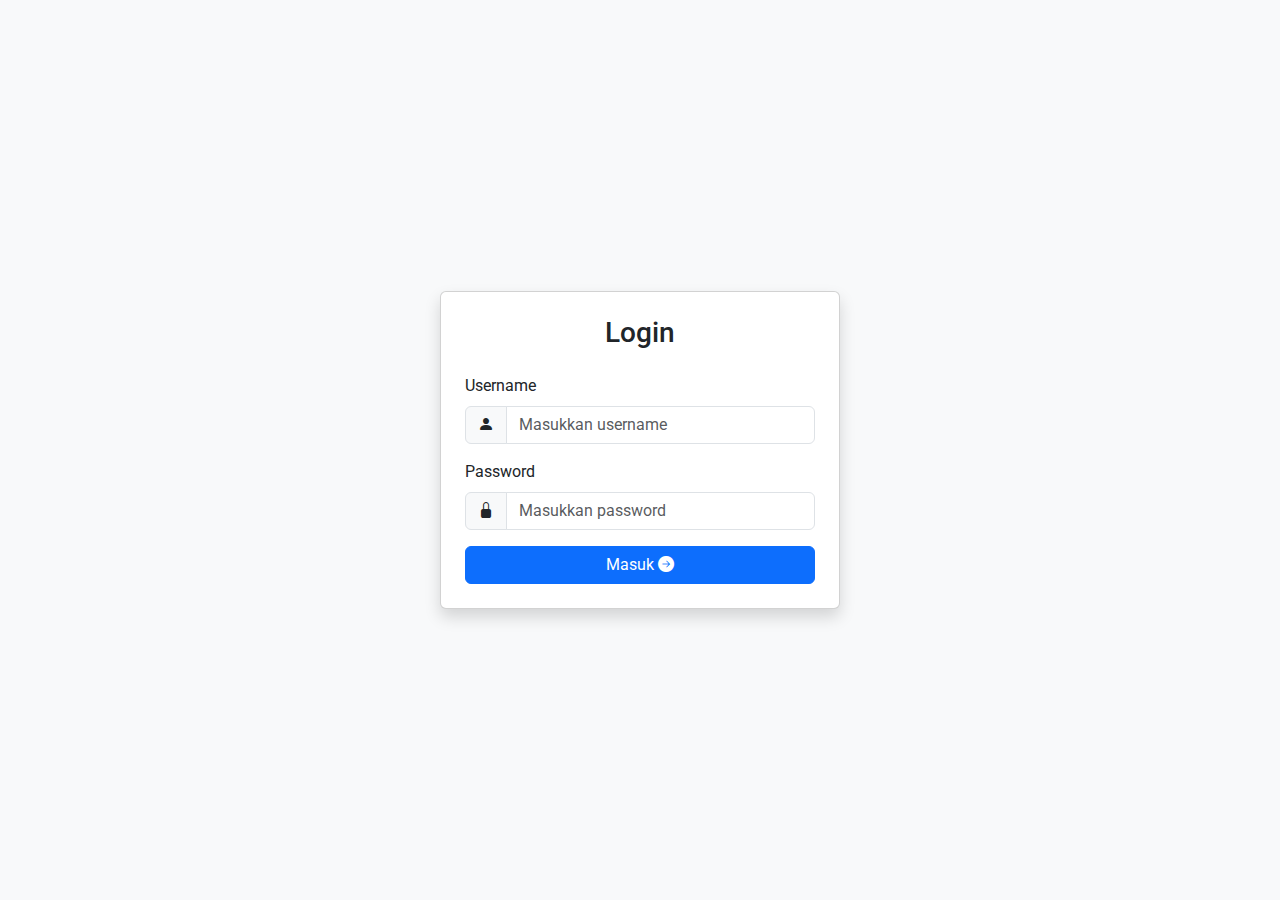
<file: index.html>
<!DOCTYPE html>
<html lang="id">
<head>
    <meta charset="UTF-8">
    <meta http-equiv="X-UA-Compatible" content="IE=edge">
    <meta name="viewport" content="width=device-width, initial-scale=1.0">
    <title>Login - Manajemen Tugas Kuliah</title>
    <!-- Google Fonts -->
    <link href="https://fonts.googleapis.com/css2?family=Roboto:wght@400;500;700&display=swap" rel="stylesheet">
    <!-- Bootstrap CSS -->
    <link href="https://cdn.jsdelivr.net/npm/bootstrap@5.3.0/dist/css/bootstrap.min.css" rel="stylesheet">
    <!-- Bootstrap Icons -->
    <link rel="stylesheet" href="https://cdn.jsdelivr.net/npm/bootstrap-icons@1.10.5/font/bootstrap-icons.css">
    <!-- Custom CSS -->
    <link rel="stylesheet" href="styles.css">
</head>
<body class="bg-light">
    <div class="container d-flex justify-content-center align-items-center vh-100">
        <div class="card p-4 shadow" style="width: 100%; max-width: 400px; animation: fadeIn 1s;">
            <h3 class="card-title text-center mb-4">Login</h3>
            <form id="login-form">
                <div class="mb-3">
                    <label for="username" class="form-label">Username</label>
                    <div class="input-group">
                        <span class="input-group-text"><i class="bi bi-person-fill"></i></span>
                        <input type="text" class="form-control" id="username" placeholder="Masukkan username" required>
                    </div>
                </div>
                <div class="mb-3">
                    <label for="password" class="form-label">Password</label>
                    <div class="input-group">
                        <span class="input-group-text"><i class="bi bi-lock-fill"></i></span>
                        <input type="password" class="form-control" id="password" placeholder="Masukkan password" required>
                    </div>
                </div>
                <button type="submit" class="btn btn-primary w-100">Masuk <i class="bi bi-arrow-right-circle-fill"></i></button>
            </form>
            <div id="login-error" class="alert alert-danger mt-3 d-none" role="alert">
                <i class="bi bi-exclamation-triangle-fill"></i> Username atau password salah.
            </div>
        </div>
    </div>

    <!-- Bootstrap JS dan Popper.js -->
    <script src="https://cdn.jsdelivr.net/npm/bootstrap@5.3.0/dist/js/bootstrap.bundle.min.js"></script>
    <!-- Custom JS -->
    <script src="script.js"></script>
</body>
</html>
</file>
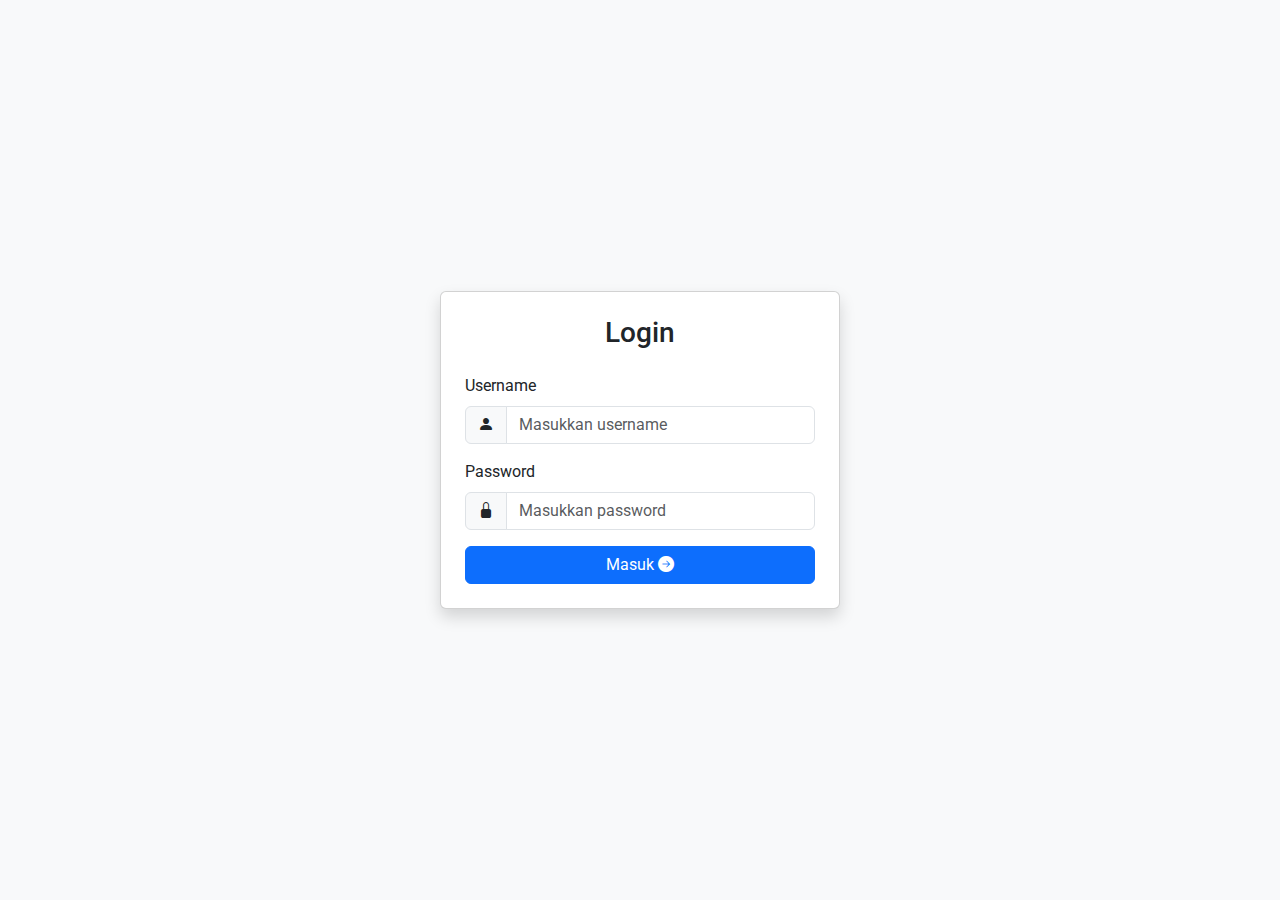
<file: tasks.html>
<!DOCTYPE html>
<html lang="id">

<head>
    <meta charset="UTF-8">
    <meta http-equiv="X-UA-Compatible" content="IE=edge">
    <meta name="viewport" content="width=device-width, initial-scale=1.0">
    <title>Manajemen Tugas Kuliah</title>
    <!-- Google Fonts -->
    <link href="https://fonts.googleapis.com/css2?family=Roboto:wght@400;500;700&display=swap" rel="stylesheet">
    <!-- Bootstrap CSS -->
    <link href="https://cdn.jsdelivr.net/npm/bootstrap@5.3.0/dist/css/bootstrap.min.css" rel="stylesheet">
    <!-- Bootstrap Icons -->
    <link rel="stylesheet" href="https://cdn.jsdelivr.net/npm/bootstrap-icons@1.10.5/font/bootstrap-icons.css">
    <!-- Custom CSS -->
    <link rel="stylesheet" href="styles.css">
</head>

<body>
    <!-- Navbar -->
    <nav class="navbar navbar-expand-lg navbar-dark bg-primary shadow">
        <div class="container-fluid">
            <a class="navbar-brand" href="#"><i class="bi bi-list-task"></i> Manajemen Tugas Kuliah</a>
            <button class="navbar-toggler" type="button" data-bs-toggle="collapse" data-bs-target="#navbarNav"
                aria-controls="navbarNav" aria-expanded="false" aria-label="Toggle navigation">
                <span class="navbar-toggler-icon"></span>
            </button>
            <div class="collapse navbar-collapse justify-content-end" id="navbarNav">
                <ul class="navbar-nav align-items-center">
                    <li class="nav-item me-3">
                        <button class="btn btn-outline-light" id="export-btn" data-bs-toggle="tooltip"
                            data-bs-placement="bottom" title="Export Data">
                            <i class="bi bi-file-earmark-arrow-down-fill"></i>
                        </button>
                    </li>
                    <li class="nav-item me-3">
                        <label for="import-file" class="btn btn-outline-light mb-0" data-bs-toggle="tooltip"
                            data-bs-placement="bottom" title="Import Data">
                            <i class="bi bi-file-earmark-arrow-up-fill"></i>
                            <input type="file" id="import-file" accept=".json,.csv" class="d-none">
                        </label>
                    </li>
                    <li class="nav-item me-3">
                        <button class="btn btn-outline-light" id="dark-mode-toggle" data-bs-toggle="tooltip"
                            data-bs-placement="bottom" title="Toggle Dark Mode">
                            <i class="bi bi-moon-fill"></i>
                        </button>
                    </li>
                    <li class="nav-item">
                        <button class="btn btn-outline-light" id="logout-btn" data-bs-toggle="tooltip"
                            data-bs-placement="bottom" title="Logout">
                            <i class="bi bi-box-arrow-right"></i>
                        </button>
                    </li>
                </ul>
            </div>
        </div>
    </nav>

    <!-- Konten Utama -->
    <div class="container my-5">
        <h1 class="text-center mb-4">Manajemen Tugas Kuliah</h1>

        <!-- Tombol Tambah Tugas -->
        <div class="d-flex justify-content-end mb-3">
            <button class="btn btn-success" data-bs-toggle="modal" data-bs-target="#taskModal">
                <i class="bi bi-plus-circle-fill"></i> Tambah Tugas
            </button>
        </div>

        <!-- Modal Tambah/Edit Tugas -->
        <div class="modal fade" id="taskModal" tabindex="-1" aria-labelledby="taskModalLabel" aria-hidden="true">
            <div class="modal-dialog modal-lg">
                <div class="modal-content">
                    <div class="modal-header">
                        <h5 class="modal-title" id="taskModalLabel">Tambah Tugas Baru</h5>
                        <button type="button" class="btn-close" data-bs-dismiss="modal" aria-label="Close"></button>
                    </div>
                    <div class="modal-body">
                        <form id="task-form">
                            <input type="hidden" id="task-id">
                            <div class="mb-3">
                                <label for="title" class="form-label">Judul Tugas</label>
                                <div class="input-group">
                                    <span class="input-group-text"><i class="bi bi-card-text"></i></span>
                                    <input type="text" class="form-control" id="title"
                                        placeholder="Masukkan judul tugas" required>
                                </div>
                            </div>
                            <div class="mb-3">
                                <label for="description" class="form-label">Deskripsi</label>
                                <div class="input-group">
                                    <span class="input-group-text"><i class="bi bi-pencil-fill"></i></span>
                                    <textarea class="form-control" id="description" rows="3"
                                        placeholder="Masukkan deskripsi tugas"></textarea>
                                </div>
                            </div>
                            <div class="mb-3">
                                <label for="due-date" class="form-label">Tanggal Jatuh Tempo</label>
                                <div class="input-group">
                                    <span class="input-group-text"><i class="bi bi-calendar-date-fill"></i></span>
                                    <input type="date" class="form-control" id="due-date" required>
                                </div>
                            </div>
                            <div class="mb-3">
                                <label for="label" class="form-label">Label/Kategori</label>
                                <div class="input-group">
                                    <span class="input-group-text"><i class="bi bi-tags-fill"></i></span>
                                    <select class="form-select" id="label" required>
                                        <option value="" selected>Pilih label</option>
                                        <option value="UAS">UAS</option>
                                        <option value="UTS">UTS</option>
                                        <option value="Tugas Biasa">Tugas Biasa</option>
                                        <option value="Proyek">Proyek</option>
                                        <!-- Tambahkan label lain sesuai kebutuhan -->
                                    </select>
                                </div>
                            </div>
                            <div class="mb-3">
                                <label for="priority" class="form-label">Prioritas</label>
                                <div class="input-group">
                                    <span class="input-group-text"><i
                                            class="bi bi-arrow-up-right-circle-fill"></i></span>
                                    <select class="form-select" id="priority" required>
                                        <option value="" selected>Pilih prioritas</option>
                                        <option value="Sangat Tinggi">Sangat Tinggi</option>
                                        <option value="Tinggi">Tinggi</option>
                                        <option value="Sedang">Sedang</option>
                                        <option value="Rendah">Rendah</option>
                                        <option value="Sangat Rendah">Sangat Rendah</option>
                                    </select>
                                </div>
                            </div>
                            <div class="mb-3">
                                <label for="status" class="form-label">Status</label>
                                <div class="input-group">
                                    <span class="input-group-text"><i class="bi bi-check-circle-fill"></i></span>
                                    <select class="form-select" id="status" required>
                                        <option value="" selected>Pilih status</option>
                                        <option value="Belum Selesai">Belum Selesai</option>
                                        <option value="Selesai">Selesai</option>
                                    </select>
                                </div>
                            </div>
                            <div class="mb-3">
                                <label for="file" class="form-label">Lampirkan Foto/File</label>
                                <div class="input-group">
                                    <span class="input-group-text"><i class="bi bi-paperclip"></i></span>
                                    <input class="form-control" type="file" id="file"
                                        accept=".png,.jpg,.jpeg,.pdf,.doc,.docx">
                                </div>
                                <div id="file-preview" class="mt-2"></div>
                            </div>
                            <div class="d-flex justify-content-end">
                                <button type="button" class="btn btn-secondary me-2 d-none" id="cancel-btn"
                                    data-bs-dismiss="modal">
                                    <i class="bi bi-x-circle-fill"></i> Batal
                                </button>
                                <button type="submit" class="btn btn-primary" id="submit-btn">
                                    <i class="bi bi-plus-circle-fill"></i> Tambah Tugas
                                </button>
                            </div>
                        </form>
                    </div>
                </div>
            </div>
        </div>

        <!-- Fitur Pencarian, Filter & Sortir -->
        <div class="card mb-4">
            <div class="card-header">
                <h5>Filter, Pencarian & Sortir</h5>
            </div>
            <div class="card-body">
                <form id="filter-form" class="row g-3">
                    <div class="col-md-3">
                        <div class="input-group">
                            <span class="input-group-text"><i class="bi bi-search"></i></span>
                            <input type="text" class="form-control" id="search" placeholder="Cari tugas...">
                        </div>
                    </div>
                    <div class="col-md-2">
                        <div class="input-group">
                            <span class="input-group-text"><i class="bi bi-tags-fill"></i></span>
                            <select class="form-select" id="filter-label">
                                <option value="">Semua Label</option>
                                <option value="UAS">UAS</option>
                                <option value="UTS">UTS</option>
                                <option value="Tugas Biasa">Tugas Biasa</option>
                                <option value="Proyek">Proyek</option>
                                <!-- Tambahkan label lain sesuai kebutuhan -->
                            </select>
                        </div>
                    </div>
                    <div class="col-md-2">
                        <div class="input-group">
                            <span class="input-group-text"><i class="bi bi-check-circle-fill"></i></span>
                            <select class="form-select" id="filter-status">
                                <option value="">Semua Status</option>
                                <option value="Belum Selesai">Belum Selesai</option>
                                <option value="Selesai">Selesai</option>
                            </select>
                        </div>
                    </div>
                    <div class="col-md-2">
                        <div class="input-group">
                            <span class="input-group-text"><i class="bi bi-arrow-up-down"></i></span>
                            <select class="form-select" id="sort-tasks">
                                <option value="">Sortir Berdasarkan</option>
                                <option value="dueDateAsc">Tanggal Jatuh Tempo (Asc)</option>
                                <option value="dueDateDesc">Tanggal Jatuh Tempo (Desc)</option>
                                <option value="priorityAsc">Prioritas (Asc)</option>
                                <option value="priorityDesc">Prioritas (Desc)</option>
                                <option value="labelAsc">Label (A-Z)</option>
                                <option value="labelDesc">Label (Z-A)</option>
                            </select>
                        </div>
                    </div>
                    <div class="col-md-3">
                        <button type="button" class="btn btn-secondary w-100" id="clear-filters">
                            <i class="bi bi-x-circle-fill"></i> Bersihkan
                        </button>
                    </div>
                </form>
            </div>
        </div>

        <!-- Daftar Tugas -->
        <div class="card">
            <div class="card-header">
                <h5>Daftar Tugas</h5>
            </div>
            <div class="card-body table-responsive">
                <table class="table table-bordered table-hover" id="tasks-table">
                    <thead>
                        <tr>
                            <th>#</th>
                            <th>Judul</th>
                            <th>Deskripsi</th>
                            <th>Label</th>
                            <th>Prioritas</th>
                            <th>Tanggal Jatuh Tempo</th>
                            <th>Status</th>
                            <th>Lampiran</th>
                            <th>Aksi</th>
                        </tr>
                    </thead>
                    <tbody>
                        <!-- Tugas akan ditampilkan di sini -->
                    </tbody>
                </table>
                <p id="no-tasks" class="text-center">Tidak ada tugas. Tambahkan tugas baru!</p>
            </div>
        </div>
    </div>

    <!-- Footer -->
    <footer class="bg-primary text-white text-center py-3 mt-5">
        &copy; 2024 Manajemen Tugas Kuliah. Dibuat oleh [Nama Anda]
    </footer>

    <!-- Bootstrap JS dan Popper.js -->
    <script src="https://cdn.jsdelivr.net/npm/bootstrap@5.3.0/dist/js/bootstrap.bundle.min.js"></script>
    <!-- Custom JS -->
    <script src="script.js"></script>
</body>

</html>
</file>
<file: styles.css>
/* Google Fonts */
body {
    font-family: 'Roboto', sans-serif;
    background-color: #f8f9fa;
    color: #343a40;
    transition: background-color 0.3s, color 0.3s;
}

/* Animasi Fade In */
@keyframes fadeIn {
    from {
        opacity: 0;
    }

    to {
        opacity: 1;
    }
}

.card,
.navbar,
.btn,
.form-control,
.form-select,
table {
    transition: background-color 0.3s, color 0.3s, border-color 0.3s;
}

/* Dark Mode Styles */
body.dark-mode {
    background-color: #121212;
    color: #e0e0e0;
}

body.dark-mode .card {
    background-color: #1e1e1e;
    color: #e0e0e0;
}

body.dark-mode .navbar {
    background-color: #1f1f1f;
}

body.dark-mode .form-control,
body.dark-mode .form-select {
    background-color: #2c2c2c;
    color: #e0e0e0;
    border: 1px solid #444;
}

body.dark-mode table {
    color: #e0e0e0;
}

body.dark-mode thead {
    background-color: #2c2c2c;
    color: #e0e0e0;
}

body.dark-mode tbody tr {
    background-color: #1e1e1e;
}

body.dark-mode tbody tr:nth-child(even) {
    background-color: #2c2c2c;
}

body.dark-mode .table-hover tbody tr:hover {
    background-color: #3a3a3a;
}

body.dark-mode .navbar-brand {
    color: #e0e0e0;
}

body.dark-mode .btn-outline-light {
    color: #e0e0e0;
    border-color: #e0e0e0;
}

body.dark-mode .btn-outline-light:hover {
    background-color: #e0e0e0;
    color: #1f1f1f;
}

/* Hover Effects for Table Rows */
.table-hover tbody tr:hover {
    background-color: rgba(13, 110, 253, 0.1);
    cursor: pointer;
}

/* Button Transitions */
.btn {
    transition: background-color 0.3s, color 0.3s, transform 0.2s;
}

.btn:hover {
    opacity: 0.8;
    transform: scale(1.05);
}

/* File Preview Styles */
#file-preview img {
    max-width: 100px;
    margin-top: 10px;
    border-radius: 5px;
}

#file-preview a {
    display: block;
    margin-top: 10px;
    color: #0d6efd;
    text-decoration: none;
}

body.dark-mode #file-preview a {
    color: #66b2ff;
}

#file-preview a:hover {
    text-decoration: underline;
}

/* Tooltip Styles */
.tooltip-inner {
    background-color: #343a40;
    color: #fff;
}

.bs-tooltip-auto[data-bs-popper] .tooltip-arrow::before {
    background-color: #343a40;
}

body.dark-mode .tooltip-inner {
    background-color: #e0e0e0;
    color: #121212;
}

body.dark-mode .bs-tooltip-auto[data-bs-popper] .tooltip-arrow::before {
    background-color: #e0e0e0;
}

/* Footer Styles */
footer {
    position: relative;
    bottom: 0;
    width: 100%;
}

/* Responsive Adjustments */
@media (max-width: 576px) {
    .navbar-brand {
        font-size: 1.2rem;
    }

    #tasks-table th,
    #tasks-table td {
        font-size: 0.9rem;
    }

    .btn {
        font-size: 0.8rem;
        padding: 0.4rem 0.6rem;
    }

    .input-group-text {
        width: 40px;
        justify-content: center;
    }

    .form-label {
        font-size: 0.9rem;
    }
}
</file>
